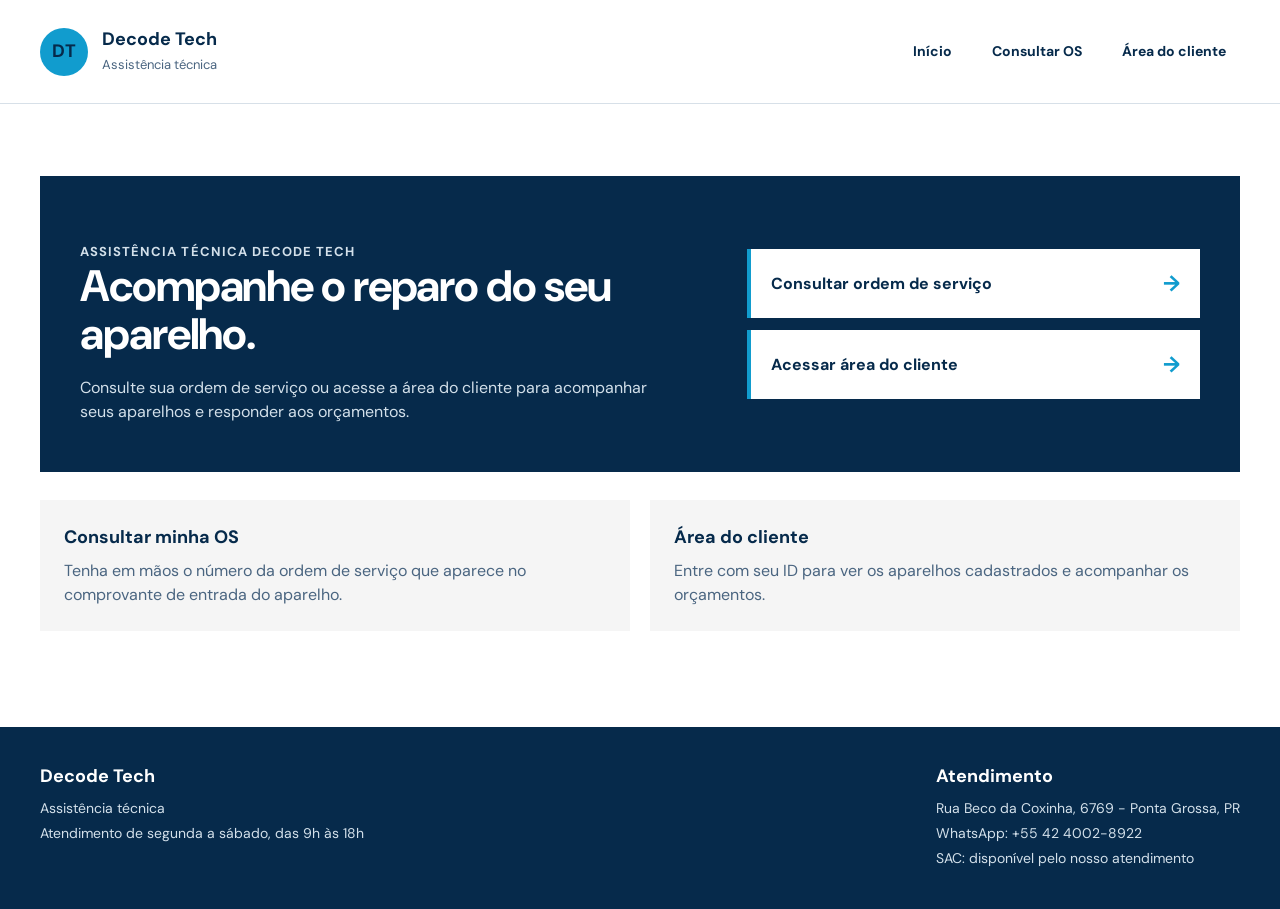
<file: src/main/resources/static/index.html>
<!doctype html><html lang="pt-BR"><head><meta charset="utf-8"><meta name="viewport" content="width=device-width,initial-scale=1"><title>Decode Tech | Assistência técnica</title><link rel="stylesheet" href="style.css"></head><body><header class="site-header"><a class="brand" href="index.html" aria-label="Assistência técnica - início"><span class="brand-mark">DT</span><span><span class="brand-name">Decode Tech</span><br><span class="brand-sub">Assistência técnica</span></span></a><nav class="nav" aria-label="Navegação principal"><a href="index.html">Início</a><a href="consulta.html">Consultar OS</a><a href="cliente.html">Área do cliente</a></nav></header><main class="container main"><section class="hero"><div><p class="eyebrow">Assistência técnica Decode Tech</p><h1>Acompanhe o reparo do seu aparelho.</h1><p>Consulte sua ordem de serviço ou acesse a área do cliente para acompanhar seus aparelhos e responder aos orçamentos.</p></div><div class="hero-actions"><a class="action-card" href="consulta.html">Consultar ordem de serviço <span aria-hidden="true">→</span></a><a class="action-card" href="cliente.html">Acessar área do cliente <span aria-hidden="true">→</span></a></div></section><section class="feature-grid" aria-label="Opções de atendimento"><article class="feature"><h2>Consultar minha OS</h2><p>Tenha em mãos o número da ordem de serviço que aparece no comprovante de entrada do aparelho.</p></article><article class="feature"><h2>Área do cliente</h2><p>Entre com seu ID para ver os aparelhos cadastrados e acompanhar os orçamentos.</p></article></section></main><footer class="site-footer"><div class="footer-inner"><div><h2>Decode Tech</h2><p>Assistência técnica</p><p>Atendimento de segunda a sábado, das 9h às 18h</p></div><div><h2>Atendimento</h2><p>Rua Beco da Coxinha, 6769 - Ponta Grossa, PR</p><p>WhatsApp: +55 42 4002-8922</p><p>SAC: disponível pelo nosso atendimento</p></div></div></footer></body></html>
</file>
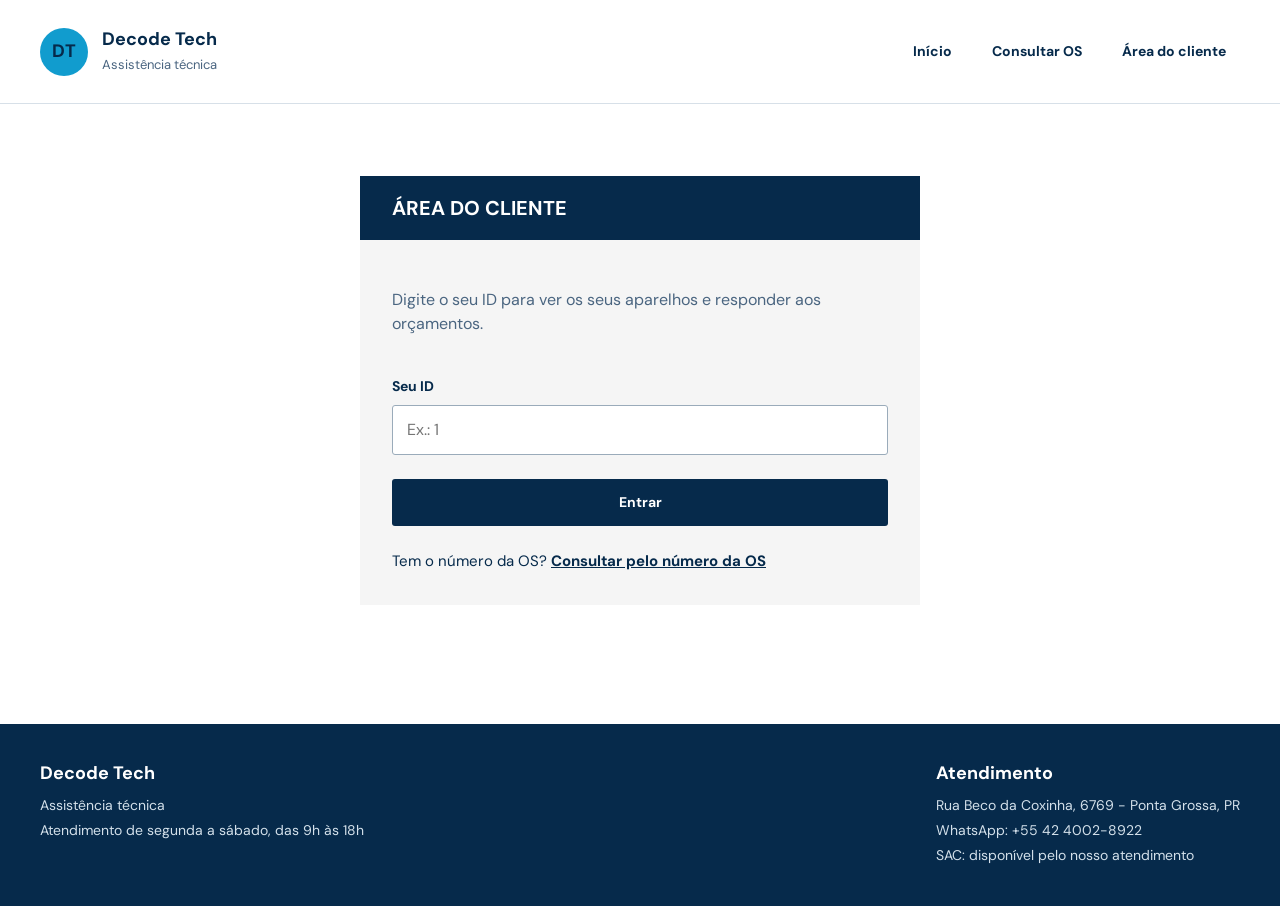
<file: src/main/resources/static/cliente.html>
<!doctype html><html lang="pt-BR"><head><meta charset="utf-8"><meta name="viewport" content="width=device-width,initial-scale=1"><title>Área do cliente | Decode Tech</title><link rel="stylesheet" href="style.css"></head><body><header class="site-header"><a class="brand" href="index.html" aria-label="Assistência técnica - início"><span class="brand-mark">DT</span><span><span class="brand-name">Decode Tech</span><br><span class="brand-sub">Assistência técnica</span></span></a><nav class="nav" aria-label="Navegação principal"><a href="index.html">Início</a><a href="consulta.html">Consultar OS</a><a href="cliente.html">Área do cliente</a></nav></header><main class="container main"><section id="login-panel" class="panel" aria-labelledby="t-entrar"><div class="panel-head navy"><h1 id="t-entrar">Área do cliente</h1></div><form class="panel-body" id="login-form"><p class="muted">Digite o seu ID para ver os seus aparelhos e responder aos orçamentos.</p><div class="field-group"><label class="lbl" for="id-cliente">Seu ID</label><input class="field" id="id-cliente" name="id" type="number" min="1" placeholder="Ex.: 1" required></div><div id="login-erro" class="notice" role="alert"></div><button type="submit" class="btn btn-pri" id="btn-entrar">Entrar</button><p class="form-note">Tem o número da OS? <a class="text-link" href="consulta.html">Consultar pelo número da OS</a></p></form></section><section id="dashboard" class="hidden" aria-labelledby="t-ola"><div class="page-heading"><div><h1 id="t-ola">Olá!</h1><p>Estes são os seus aparelhos cadastrados.</p></div><button id="sair" class="btn btn-sec" type="button">Sair</button></div><div id="aviso" class="notice" role="status" aria-live="polite"></div><div class="cards" id="aparelhos"></div></section></main><footer class="site-footer"><div class="footer-inner"><div><h2>Decode Tech</h2><p>Assistência técnica</p><p>Atendimento de segunda a sábado, das 9h às 18h</p></div><div><h2>Atendimento</h2><p>Rua Beco da Coxinha, 6769 - Ponta Grossa, PR</p><p>WhatsApp: +55 42 4002-8922</p><p>SAC: disponível pelo nosso atendimento</p></div></div></footer><div id="modal" class="overlay hidden" role="presentation"><button class="backdrop" type="button" aria-label="Fechar"></button><section class="dialog" role="alertdialog" aria-modal="true" aria-labelledby="modal-title"><div class="dhead"><h2 id="modal-title">Recusar orçamento</h2></div><div class="dialog-content"><p id="modal-question" style="font-size:18px;font-weight:700"></p><p class="muted">Ao recusar, o reparo não será realizado.</p></div><div class="dfoot"><button id="cancel-refuse" type="button" class="btn btn-sec">Cancelar</button><button id="confirm-refuse" type="button" class="btn btn-no">Recusar orçamento</button></div></section></div>
<script>
'use strict';
const $=id=>document.getElementById(id);
let clienteId=null,pendente=null,ocupado=false;

function el(tag,text,cls){const n=document.createElement(tag);if(text!==undefined)n.textContent=text;if(cls)n.className=cls;return n;}

async function api(path,method='GET'){
  let resp;
  try{resp=await fetch('/api'+path,{method,headers:{Accept:'application/json'}});}
  catch{throw new Error('Não foi possível falar com o servidor. Confira se ele está rodando.');}
  const texto=await resp.text();let dados=null;
  if(texto){try{dados=JSON.parse(texto);}catch{}}
  if(!resp.ok)throw new Error((dados&&dados.mensagem)||(resp.status===404?'Cliente não encontrado. Confira o ID.':'Erro '+resp.status+' ao falar com o servidor.'));
  return dados;
}

const dinheiro=v=>Number(v).toLocaleString('pt-BR',{style:'currency',currency:'BRL'});

// Amarelo = aguardando, verde = aceito, vermelho = recusado
function situacao(a){
  const st=a.statusOrcamento;
  if(st==='ACEITO')return{texto:'Aceito',cor:'green',msg:'Orçamento aprovado. Aguardando o início do reparo.',responder:false};
  if(st==='REJEITADO'||st==='RECUSADO')return{texto:'Recusado',cor:'red',msg:'Você recusou este orçamento.',responder:false};
  if(a.valorOrcamento==null)return{texto:'Em análise',cor:'blue',msg:'Seu aparelho está sendo avaliado. O orçamento aparecerá aqui.',responder:false};
  return{texto:'Aguardando sua resposta',cor:'yellow',msg:'Ação necessária: aprove ou recuse o orçamento.',responder:true};
}

function cartao(a){
  const s=situacao(a);
  const card=el('article',undefined,'device-card');
  const head=el('div',undefined,'device-head');head.append(el('h2','Aparelho #'+a.id),el('span',a.descricao,'device-name'));
  const body=el('div',undefined,'device-body');

  const info=el('div',undefined,'device-info');
  const chip=el('span',s.texto,'chip '+s.cor);
  if(s.cor==='yellow'){chip.style.background='#ffc107';chip.style.borderColor='#ffc107';chip.style.color='#17263d';}
  info.append(el('strong','Andamento'),chip,el('p',s.msg,'sub'));

  const preco=el('div',undefined,'device-info');
  preco.append(el('strong','Orçamento'),el('span',a.valorOrcamento==null?'—':dinheiro(a.valorOrcamento),'price'));

  const acoes=el('div',undefined,'device-actions');
  if(s.responder){
    const ok=el('button','Aprovar','btn btn-ok');ok.type='button';ok.addEventListener('click',()=>responder(a,'aceitar'));
    const no=el('button','Recusar','btn btn-no');no.type='button';no.addEventListener('click',()=>{pendente=a;$('modal-question').textContent='Recusar o orçamento de '+a.descricao+'?';$('modal').classList.remove('hidden');});
    acoes.append(ok,no);
  }
  body.append(info,preco,acoes);card.append(head,body);return card;
}

function mostrar(dados){
  $('t-ola').textContent='Olá, '+dados.nome+'!';
  const box=$('aparelhos');box.replaceChildren();
  if(!dados.aparelhos||!dados.aparelhos.length){box.append(el('div','Você ainda não tem aparelhos cadastrados.','notice'));return;}
  for(const a of dados.aparelhos)box.append(cartao(a));
}

async function carregar(){const dados=await api('/area-cliente/'+clienteId);mostrar(dados);}

async function responder(a,acao){
  if(ocupado)return;ocupado=true;
  try{
    await api('/area-cliente/'+clienteId+'/equipamentos/'+a.id+'/'+(acao==='aceitar'?'aceitar':'rejeitar'),'POST');
    await carregar();
    $('aviso').textContent=acao==='aceitar'?'Orçamento aprovado.':'Orçamento recusado.';
  }catch(e){$('aviso').textContent=e.message;}
  finally{ocupado=false;}
}

function fechar(){$('modal').classList.add('hidden');pendente=null;}

$('login-form').addEventListener('submit',async e=>{
  e.preventDefault();
  const id=$('id-cliente').value.trim();if(!id)return;
  $('login-erro').textContent='';$('btn-entrar').disabled=true;
  try{
    clienteId=id;await carregar();
    $('login-panel').classList.add('hidden');$('dashboard').classList.remove('hidden');$('aviso').textContent='';
  }catch(err){clienteId=null;$('login-erro').textContent=err.message;}
  finally{$('btn-entrar').disabled=false;}
});
$('sair').addEventListener('click',()=>{clienteId=null;$('dashboard').classList.add('hidden');$('login-panel').classList.remove('hidden');$('aviso').textContent='';$('login-erro').textContent='';$('id-cliente').value='';});
$('cancel-refuse').addEventListener('click',fechar);
$('modal').querySelector('.backdrop').addEventListener('click',fechar);
$('confirm-refuse').addEventListener('click',async()=>{const a=pendente;fechar();if(a)await responder(a,'rejeitar');});
</script></body></html>
</file>
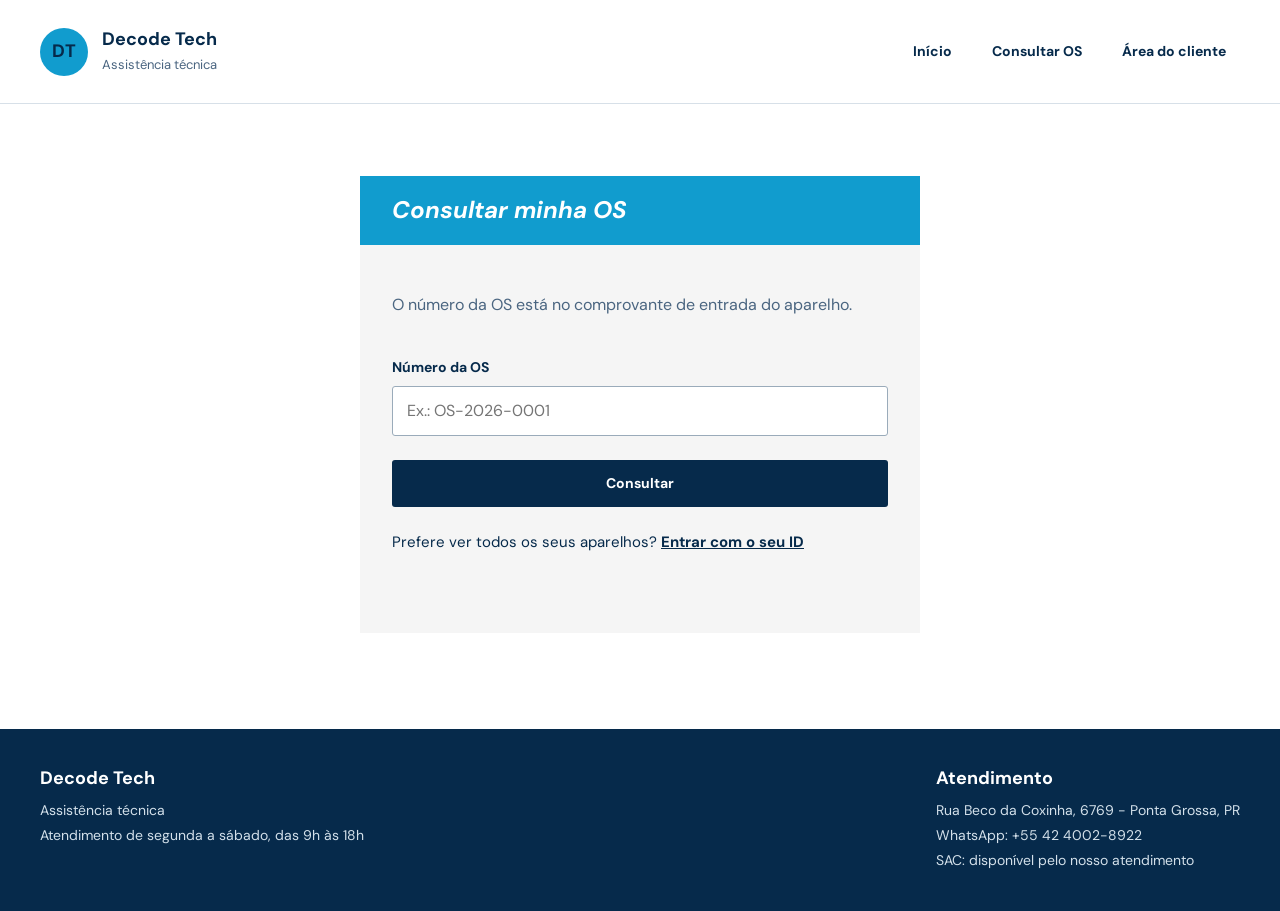
<file: src/main/resources/static/consulta.html>
<!doctype html><html lang="pt-BR"><head><meta charset="utf-8"><meta name="viewport" content="width=device-width,initial-scale=1"><title>Consultar ordem de serviço | Decode Tech</title><link rel="stylesheet" href="style.css"></head><body><header class="site-header"><a class="brand" href="index.html" aria-label="Assistência técnica - início"><span class="brand-mark">DT</span><span><span class="brand-name">Decode Tech</span><br><span class="brand-sub">Assistência técnica</span></span></a><nav class="nav" aria-label="Navegação principal"><a href="index.html">Início</a><a href="consulta.html">Consultar OS</a><a href="cliente.html">Área do cliente</a></nav></header><main class="container main"><section class="panel" aria-labelledby="t-consulta"><div class="panel-head"><h1 id="t-consulta">Consultar minha OS</h1></div><form class="panel-body" id="consulta-form"><p class="muted">O número da OS está no comprovante de entrada do aparelho.</p><div class="field-group"><label class="lbl" for="num-os">Número da OS</label><input class="field" id="num-os" name="os" placeholder="Ex.: OS-2026-0001" required></div><button class="btn btn-pri" type="submit" id="btn-consultar">Consultar</button><p class="form-note">Prefere ver todos os seus aparelhos? <a class="text-link" href="cliente.html">Entrar com o seu ID</a></p><div id="consulta-result" class="result" aria-live="polite"></div></form></section></main><footer class="site-footer"><div class="footer-inner"><div><h2>Decode Tech</h2><p>Assistência técnica</p><p>Atendimento de segunda a sábado, das 9h às 18h</p></div><div><h2>Atendimento</h2><p>Rua Beco da Coxinha, 6769 - Ponta Grossa, PR</p><p>WhatsApp: +55 42 4002-8922</p><p>SAC: disponível pelo nosso atendimento</p></div></div></footer>
<script>
'use strict';
const $=id=>document.getElementById(id);
function el(tag,text,cls){const n=document.createElement(tag);if(text!==undefined)n.textContent=text;if(cls)n.className=cls;return n;}
const dinheiro=v=>Number(v).toLocaleString('pt-BR',{style:'currency',currency:'BRL'});

function mostrar(os){
  const box=$('consulta-result');box.replaceChildren();
  const card=el('article',undefined,'device-card');
  const head=el('div',undefined,'device-head');head.append(el('h2',os.numero),el('span',os.equipamento,'device-name'));
  const body=el('div',undefined,'device-body');

  const info=el('div',undefined,'device-info');
  info.append(el('strong','Andamento'),el('span',os.status||'Em andamento','chip blue'));
  if(os.defeitoRelatado)info.append(el('p','Defeito relatado: '+os.defeitoRelatado));
  if(os.dataEntrada)info.append(el('p','Entrada em '+new Date(os.dataEntrada).toLocaleDateString('pt-BR')));

  const preco=el('div',undefined,'device-info');
  preco.append(el('strong','Orçamento'),el('span',os.valorOrcamento==null?'Ainda não enviado':dinheiro(os.valorOrcamento),'price'));
  if(os.servicos&&os.servicos.length){
    preco.append(el('strong','Serviços'));
    for(const s of os.servicos)preco.append(el('p',s.descricao+(s.valor==null?'':' — '+dinheiro(s.valor))));
  }

  const acoes=el('div',undefined,'device-actions');
  const link=el('a','Ir para área do cliente','btn btn-pri');link.href='cliente.html';acoes.append(link);

  body.append(info,preco,acoes);card.append(head,body);box.append(card);
}

$('consulta-form').addEventListener('submit',async e=>{
  e.preventDefault();
  const numero=$('num-os').value.trim();if(!numero)return;
  const box=$('consulta-result');box.replaceChildren();
  $('btn-consultar').disabled=true;
  try{
    let resp;
    try{resp=await fetch('/api/os/consulta/'+encodeURIComponent(numero),{headers:{Accept:'application/json'}});}
    catch{throw new Error('Não foi possível falar com o servidor. Confira se ele está rodando.');}
    const texto=await resp.text();let dados=null;
    if(texto){try{dados=JSON.parse(texto);}catch{}}
    if(!resp.ok)throw new Error(resp.status===404?'Ordem de serviço não encontrada. Confira o número no comprovante.':((dados&&dados.mensagem)||'Erro '+resp.status+' ao consultar.'));
    mostrar(dados);
  }catch(err){box.append(el('div',err.message,'notice'));}
  finally{$('btn-consultar').disabled=false;}
});
</script></body></html>
</file>
<file: src/main/resources/static/style.css>
@import url('https://fonts.googleapis.com/css2?family=DM+Sans:wght@400;500;600;700&display=swap');
:root{--navy:#062A4B;--blue:#119CCE;--pale:#F5F5F5;--muted:#4A6580;--line:#d7e0e8;--white:#fff;--green:#0B7A43;--red:#B3361A}
*{box-sizing:border-box}html{scroll-behavior:smooth}body{margin:0;color:var(--navy);background:#fff;font-family:'DM Sans',system-ui,-apple-system,BlinkMacSystemFont,'Segoe UI',sans-serif;font-size:16px;line-height:1.5}a{color:var(--navy)}button,input{font:inherit}button,a{touch-action:manipulation}.site-header{min-height:104px;padding:20px max(24px,calc((100% - 1200px)/2));display:flex;align-items:center;justify-content:space-between;gap:24px;border-bottom:1px solid var(--line);background:#fff}.brand{display:flex;align-items:center;gap:14px;text-decoration:none}.brand-mark{width:48px;height:48px;display:grid;place-items:center;flex:none;border-radius:50%;background:var(--blue);color:var(--navy);font-size:18px;font-weight:700}.brand-name{font-weight:700;font-size:18px;line-height:1.2}.brand-sub{font-size:13px;color:var(--muted)}.nav{display:flex;gap:12px;flex-wrap:wrap}.nav a{font-size:14px;font-weight:700;text-decoration:none;padding:10px 14px;border-radius:4px}.nav a:hover,.nav a[aria-current=page]{background:#E3F3FA}.container{width:min(1200px,calc(100% - 40px));margin:0 auto}.main{padding-top:72px;padding-bottom:96px;min-height:620px}.hero{padding:48px 40px;background:var(--navy);color:#fff;display:grid;grid-template-columns:1.4fr 1fr;gap:32px;align-items:center}.eyebrow{margin:0 0 12px;color:#9dddf2;font-size:13px;font-weight:700;letter-spacing:.08em;text-transform:uppercase}.hero h1{margin:0;font-size:clamp(30px,4vw,44px);line-height:1.1;letter-spacing:-.025em}.hero p{max-width:580px;color:#d3e0ea;margin:18px 0 0}.hero-actions{display:flex;flex-direction:column;gap:12px}.action-card{display:flex;align-items:center;justify-content:space-between;gap:12px;padding:18px 20px;background:#fff;color:var(--navy);text-decoration:none;font-weight:700;border-left:4px solid var(--blue)}.action-card span{color:var(--blue);font-size:22px}.section-title{margin:0 0 18px;font-size:24px;font-weight:700}.feature-grid{display:grid;grid-template-columns:repeat(2,minmax(0,1fr));gap:20px;margin-top:28px}.feature{padding:24px;background:var(--pale)}.feature h2{margin:0 0 8px;font-size:18px}.feature p{margin:0;color:var(--muted)}.panel{max-width:560px;margin:0 auto;background:var(--pale)}.panel-head{padding:20px 32px;background:var(--blue);color:#fff}.panel-head.navy{background:var(--navy)}.panel-head h1{margin:0;font-size:24px;line-height:1.2;font-weight:700;font-style:italic}.panel-head.navy h1{font-size:20px;font-style:normal;text-transform:uppercase}.panel-body{padding:32px;display:flex;flex-direction:column;gap:24px}.muted{color:var(--muted)}.field-group{display:flex;flex-direction:column;gap:8px}.lbl{font-size:14px;font-weight:700}.field{width:100%;min-height:48px;padding:12px 14px;border:1px solid #9aabba;border-radius:3px;background:#fff;color:var(--navy)}.field:focus{outline:3px solid #b9e8f8;border-color:var(--blue)}.btn{min-height:44px;padding:12px 18px;border:1px solid transparent;border-radius:3px;display:inline-flex;align-items:center;justify-content:center;text-align:center;text-decoration:none;font-size:14px;font-weight:700;cursor:pointer}.btn-pri{background:var(--navy);color:#fff}.btn-pri:hover{background:#0b3b64}.btn-sec{background:#fff;color:var(--navy);border-color:#9aabba}.btn-ok{background:var(--green);color:#fff}.btn-no{background:var(--red);color:#fff}.text-link{font-weight:700;text-decoration:underline}.form-note{font-size:15px;margin:0}.page-heading{display:flex;flex-wrap:wrap;align-items:flex-end;justify-content:space-between;gap:20px;margin-bottom:32px}.page-heading h1{margin:0;font-size:clamp(30px,4vw,40px);line-height:1.15;letter-spacing:-.02em}.page-heading p{margin:10px 0 0;color:var(--muted)}.cards{display:flex;flex-direction:column;gap:32px}.device-card{background:var(--pale)}.device-head{display:flex;flex-wrap:wrap;align-items:center;justify-content:space-between;gap:10px 24px;padding:20px 32px;background:var(--blue);color:#fff}.device-head h2{font-size:24px;line-height:1.2;font-weight:700;font-style:italic;margin:0}.device-name{font-size:22px;text-transform:uppercase}.device-body{display:flex;flex-wrap:wrap;align-items:center;gap:24px 32px;padding:32px}.device-info{flex:1 1 200px;min-width:0;display:flex;flex-direction:column;align-items:flex-start;gap:10px}.device-info strong{font-size:14px;text-transform:uppercase}.device-info p{font-size:15px;color:var(--muted);margin:0}.chip{display:inline-block;border-radius:999px;padding:6px 12px;font-size:13px;font-weight:700;border:1px solid var(--line);background:#fff}.chip.blue{background:#E3F3FA;border-color:var(--blue)}.chip.navy{background:var(--navy);color:#fff;border-color:var(--navy)}.chip.green{background:var(--green);color:#fff;border-color:var(--green)}.chip.red{background:var(--red);color:#fff;border-color:var(--red)}.price{font-size:28px;font-weight:700;line-height:1.2}.device-actions{flex:1 1 280px;display:flex;flex-wrap:wrap;gap:10px;justify-content:flex-end}.notice{margin-bottom:24px;padding:16px 20px;background:var(--pale);border-left:4px solid var(--blue);font-weight:600}.notice:empty{display:none}.result{margin-top:24px}.site-footer{background:var(--navy);color:#fff;padding:36px 20px}.footer-inner{width:min(1200px,100%);margin:auto;display:flex;flex-wrap:wrap;justify-content:space-between;gap:28px}.site-footer h2{font-size:18px;margin:0 0 8px}.site-footer p{color:#d3e0ea;margin:4px 0;font-size:14px}.site-footer a{color:#fff}.overlay{position:fixed;inset:0;z-index:10;display:grid;place-items:center;padding:20px}.backdrop{position:absolute;inset:0;border:0;background:rgba(6,42,75,.6);cursor:default}.dialog{position:relative;width:min(480px,100%);background:#fff;box-shadow:0 16px 48px #00182d40}.dhead{padding:20px 24px;background:var(--navy);color:#fff}.dhead h2{margin:0;font-size:20px}.dialog-content{padding:28px 24px}.dialog-content p{margin:0}.dialog-content p+p{margin-top:10px}.dfoot{display:flex;justify-content:flex-end;flex-wrap:wrap;gap:10px;padding:0 24px 24px}.hidden{display:none!important}@media(max-width:700px){.site-header{align-items:flex-start;flex-direction:column;padding:18px 20px}.nav{width:100%}.nav a{padding:8px 10px}.main{padding-top:36px;padding-bottom:56px}.hero{grid-template-columns:1fr;padding:30px 24px}.feature-grid{grid-template-columns:1fr}.panel-head{padding:18px 22px}.panel-body{padding:24px 22px}.device-head{padding:18px 22px}.device-body{padding:24px 22px}.device-actions{justify-content:flex-start}.device-name{font-size:18px}.footer-inner{flex-direction:column}}
</file>
